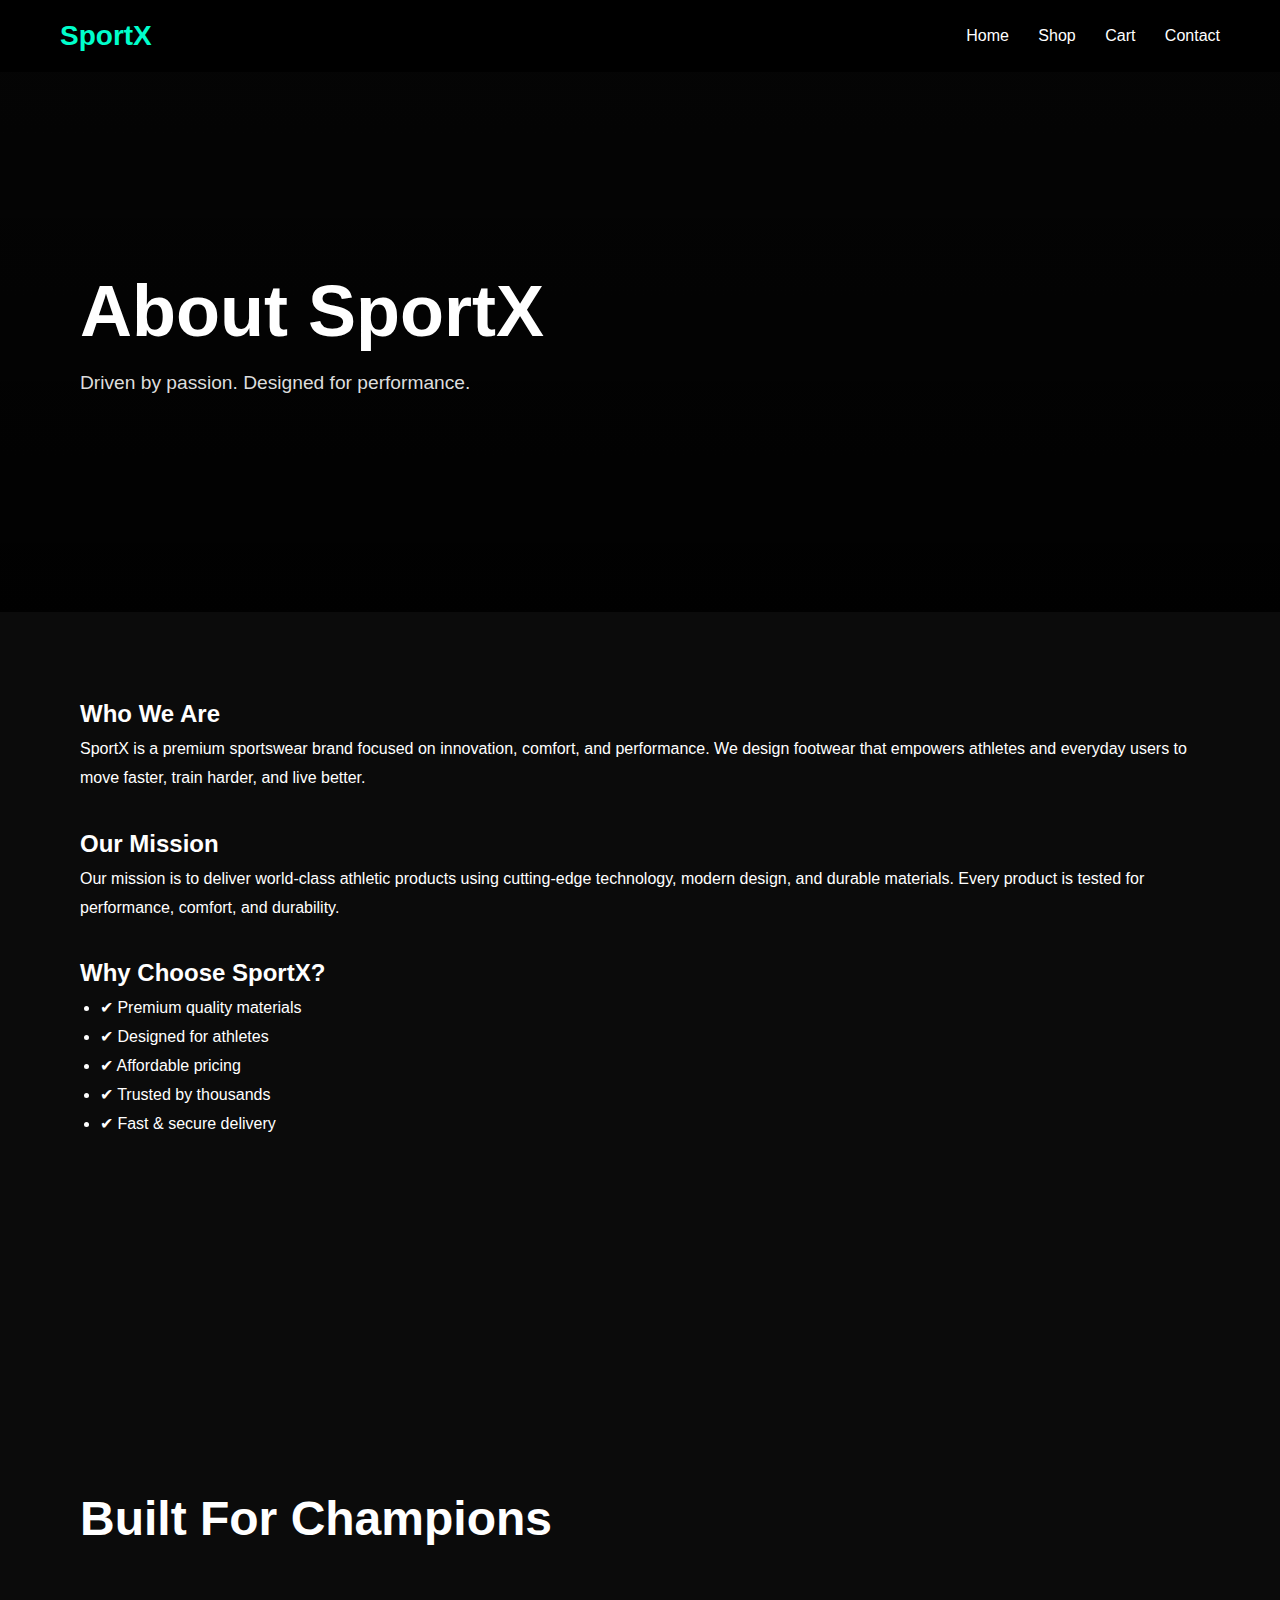
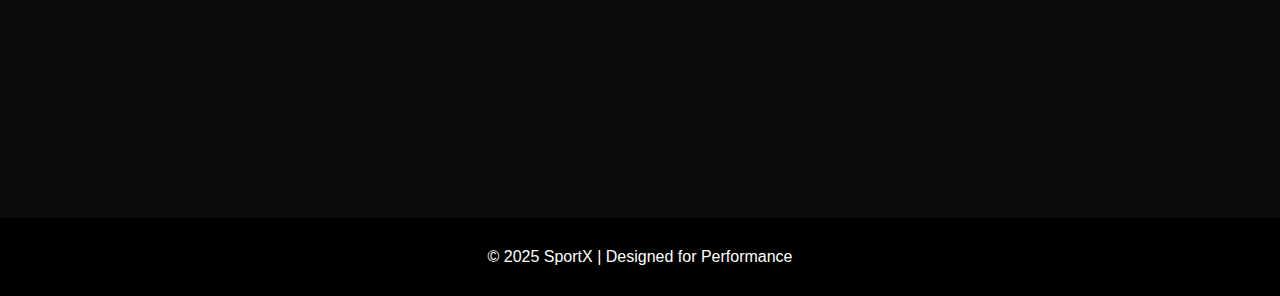
<file: index.html/about.html>
<!DOCTYPE html>
<html lang="en">
<head>
    <title>About Us | SportX</title>
    <link rel="stylesheet" href="style.css">
</head>
<body>

<nav>
    <h1>SportX</h1>
    <div>
        <a href="index.html">Home</a>
        <a href="shop.html">Shop</a>
        <a href="cart.html">Cart</a>
        <a href="contact.html">Contact</a>
    </div>
</nav>

<section class="hero" style="height:60vh;">
    <div>
        <h2>About SportX</h2>
        <p>Driven by passion. Designed for performance.</p>
    </div>
</section>

<section style="padding:80px; line-height:1.8;">
    <h2>Who We Are</h2>
    <p>
        SportX is a premium sportswear brand focused on innovation, comfort, and performance.
        We design footwear that empowers athletes and everyday users to move faster, train harder,
        and live better.
    </p>

    <br>

    <h2>Our Mission</h2>
    <p>
        Our mission is to deliver world-class athletic products using cutting-edge technology,
        modern design, and durable materials. Every product is tested for performance,
        comfort, and durability.
    </p>

    <br>

    <h2>Why Choose SportX?</h2>
    <ul style="margin-left:20px;">
        <li>✔ Premium quality materials</li>
        <li>✔ Designed for athletes</li>
        <li>✔ Affordable pricing</li>
        <li>✔ Trusted by thousands</li>
        <li>✔ Fast & secure delivery</li>
    </ul>
</section>

<section class="banner">
    <h2>Built For Champions</h2>
</section>

<footer>
    <p>© 2025 SportX | Designed for Performance</p>
</footer>

</body>
</html>
</file>
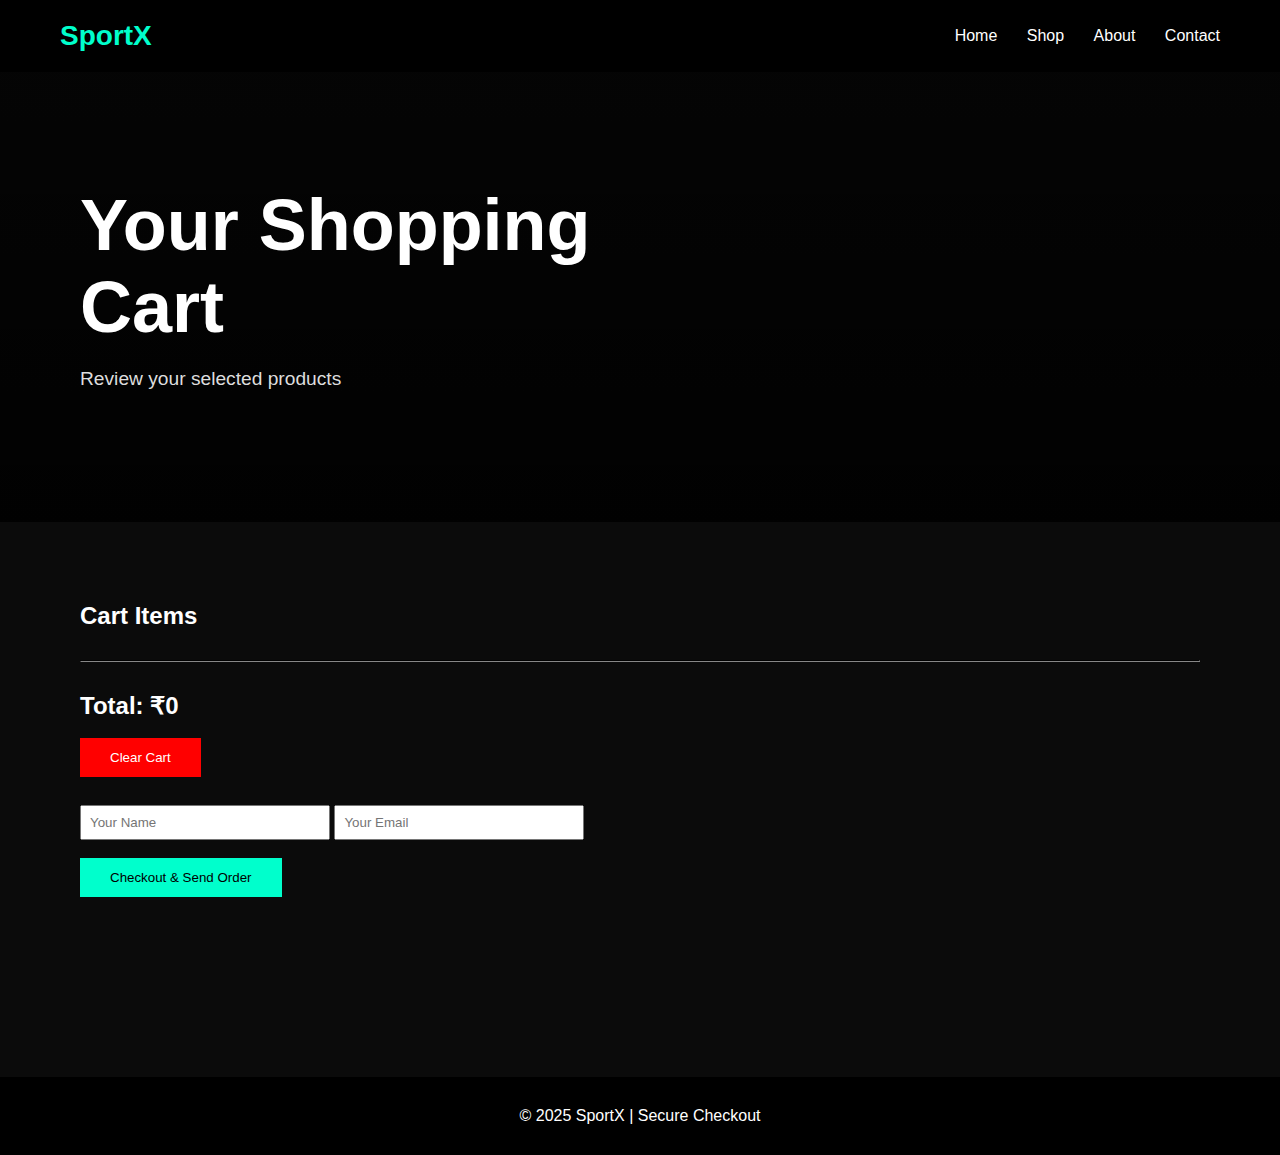
<file: index.html/cart.html>
<!DOCTYPE html>
<html lang="en">
<head>
    <title>Your Cart | SportX</title>
    <link rel="stylesheet" href="style.css">
</head>
<body>

<!-- NAVBAR -->
<nav>
    <h1>SportX</h1>
    <div>
        <a href="index.html">Home</a>
        <a href="shop.html">Shop</a>
        <a href="about.html">About</a>
        <a href="contact.html">Contact</a>
    </div>
</nav>

<!-- CART HEADER -->
<section class="hero" style="height:50vh;">
    <div>
        <h2>Your Shopping Cart</h2>
        <p>Review your selected products</p>
    </div>
</section>

<!-- CART CONTENT -->
<div class="cart-box">

    <h2 style="margin-bottom:20px;">Cart Items</h2>
    <div id="cart-items">
        <!-- Items inserted by JavaScript -->
    </div>

    <hr style="margin:30px 0; border-color:#333;">

    <h2>Total: ₹<span id="total-price">0</span></h2>

    <br>

    <button onclick="clearCart()" style="padding:12px 30px; background:red; color:white; border:none;">
        Clear Cart
    </button>

    <!-- Formspree Checkout -->
    <form id="orderForm" action="https://formspree.io/f/meeqakzj" method="POST">
        <input type="hidden" name="order" id="orderData">
        <input type="hidden" name="customerName" id="customerName">
        <input type="hidden" name="customerEmail" id="customerEmail">
        <br>
        <input type="text" id="nameInput" placeholder="Your Name" required style="padding:8px;width:250px;margin-top:10px;">
        <input type="email" id="emailInput" placeholder="Your Email" required style="padding:8px;width:250px;margin-top:10px;">
        <br><br>
        <button type="submit" style="padding:12px 30px; background:#00ffcc; border:none; cursor:pointer;">
            Checkout & Send Order
        </button>
    </form>

</div>

<footer>
    <p>© 2025 SportX | Secure Checkout</p>
</footer>

<script src="script.js"></script>
</body>
</html>
</file>
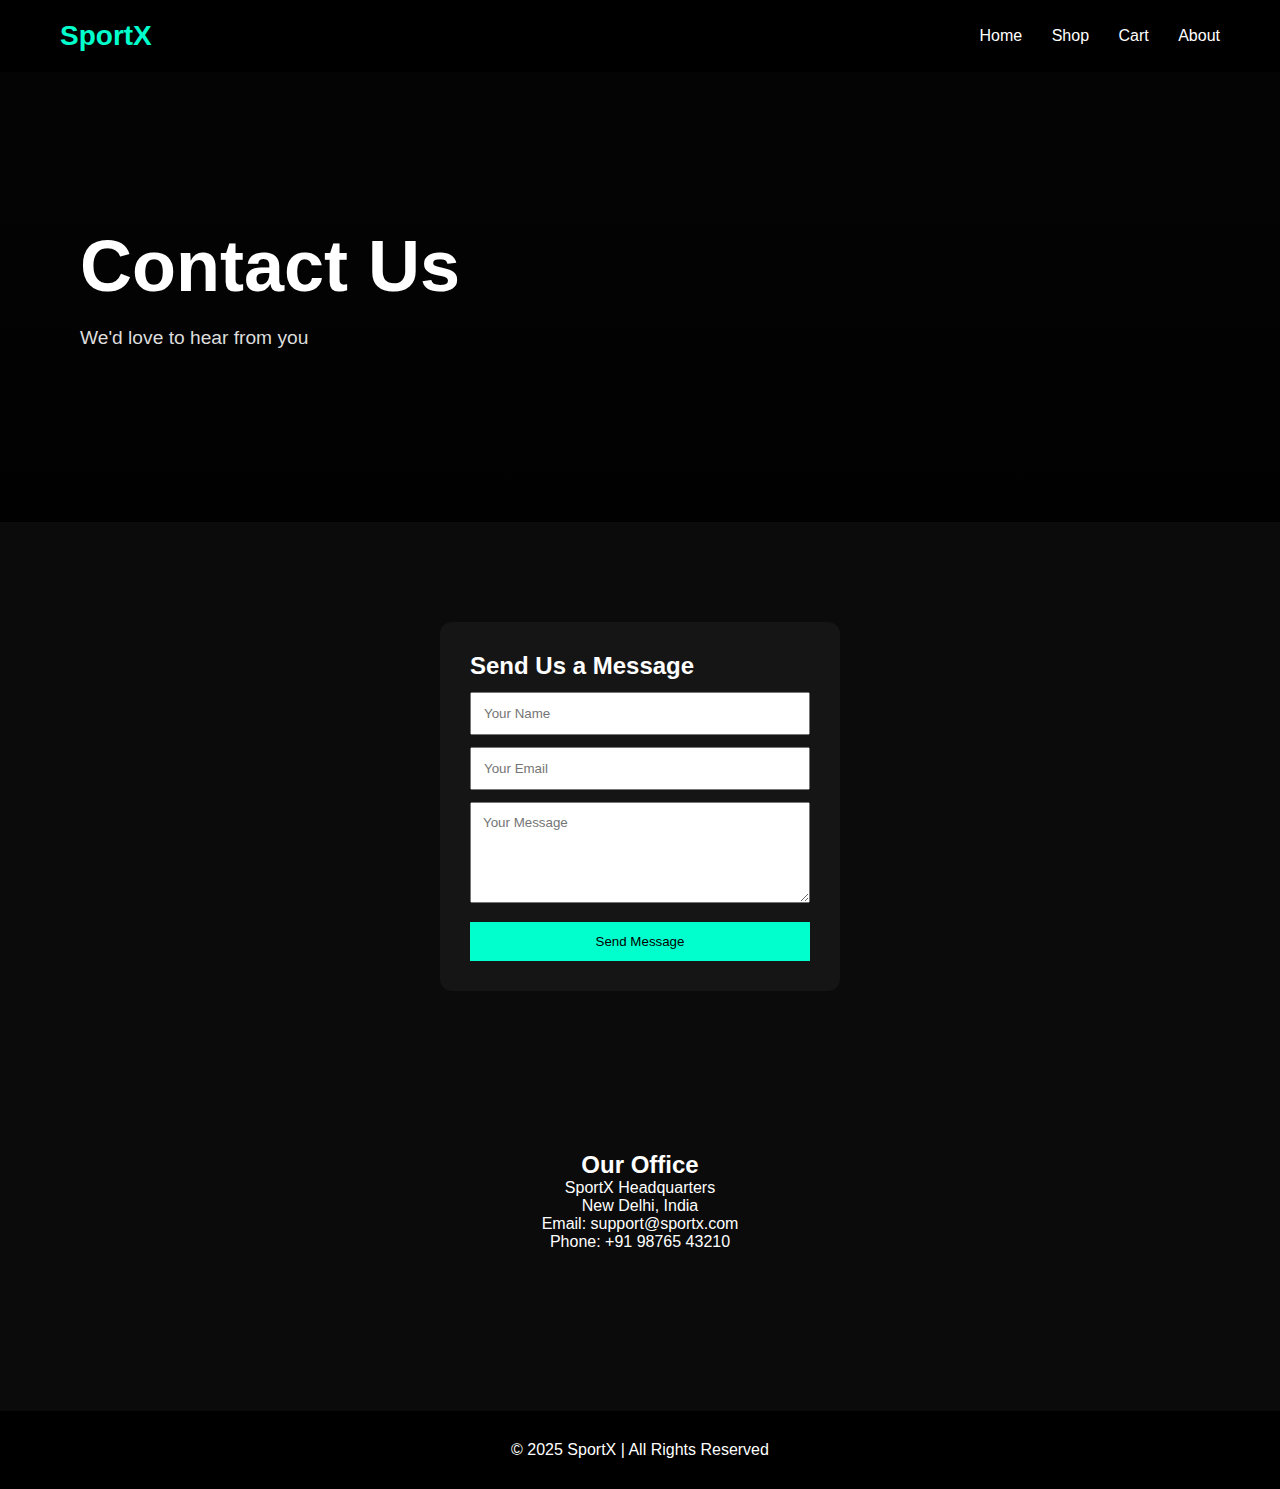
<file: index.html/contact.html>
<!DOCTYPE html>
<html lang="en">
<head>
    <title>Contact Us | SportX</title>
    <link rel="stylesheet" href="style.css">
</head>
<body>

<nav>
    <h1>SportX</h1>
    <div>
        <a href="index.html">Home</a>
        <a href="shop.html">Shop</a>
        <a href="cart.html">Cart</a>
        <a href="about.html">About</a>
    </div>
</nav>

<section class="hero" style="height:50vh;">
    <div>
        <h2>Contact Us</h2>
        <p>We'd love to hear from you</p>
    </div>
</section>

<div class="form-box">
    <h2>Send Us a Message</h2>

    <input type="text" placeholder="Your Name">
    <input type="email" placeholder="Your Email">
    <textarea rows="5" placeholder="Your Message"></textarea>

    <button>Send Message</button>
</div>

<section style="padding:60px; text-align:center;">
    <h2>Our Office</h2>
    <p>SportX Headquarters</p>
    <p>New Delhi, India</p>
    <p>Email: support@sportx.com</p>
    <p>Phone: +91 98765 43210</p>
</section>

<footer>
    <p>© 2025 SportX | All Rights Reserved</p>
</footer>

</body>
</html>
</file>
<file: index.html/style.css>
/* ===============================
   GLOBAL RESET & BASE
================================ */
* {
    margin: 0;
    padding: 0;
    box-sizing: border-box;
    font-family: 'Segoe UI', sans-serif;
}

body {
    background: #0b0b0b;
    color: #fff;
    overflow-x: hidden;
}

/* ===============================
   NAVBAR
================================ */
nav {
    width: 100%;
    background: #000;
    padding: 20px 60px;
    display: flex;
    justify-content: space-between;
    align-items: center;
    position: sticky;
    top: 0;
    z-index: 1000;
}

nav h1 {
    color: #00ffcc;
    font-size: 28px;
}

nav a {
    color: white;
    margin-left: 25px;
    text-decoration: none;
    font-weight: 500;
}

nav a:hover {
    color: #00ffcc;
}

/* ===============================
   HERO SECTION
================================ */
.hero {
    height: 100vh;
    background: linear-gradient(rgba(0,0,0,.6), rgba(0,0,0,.9)),
    url("https://images.unsplash.com/photo-1542291026-7eec264c27ff") center/cover;
    display: flex;
    align-items: center;
    padding: 80px;
}

.hero h2 {
    font-size: 4.5rem;
    max-width: 600px;
}

.hero p {
    margin: 20px 0;
    color: #ddd;
    font-size: 1.2rem;
}

.hero button {
    padding: 16px 45px;
    font-size: 16px;
    background: #00ffcc;
    border: none;
    cursor: pointer;
    transition: 0.3s;
}

.hero button:hover {
    background: white;
    color: black;
}

/* ===============================
   SECTION TITLES
================================ */
.section-title {
    text-align: center;
    margin: 80px 0 40px;
    font-size: 2.5rem;
}

/* ===============================
   PRODUCTS GRID
================================ */
.products {
    padding: 0 80px 80px;
    display: grid;
    grid-template-columns: repeat(auto-fit, minmax(280px, 1fr));
    gap: 30px;
}

.card {
    background: #151515;
    border-radius: 15px;
    overflow: hidden;
    transition: 0.4s;
}

.card:hover {
    transform: translateY(-12px);
}

.card img {
    width: 100%;
    height: 260px;
    object-fit: cover;
}

.card .info {
    padding: 20px;
}

.card h3 {
    margin-bottom: 5px;
}

.card p {
    color: #bbb;
}

.card button {
    margin-top: 15px;
    width: 100%;
    padding: 12px;
    border: none;
    background: #00ffcc;
    cursor: pointer;
}

/* ===============================
   BANNER SECTION
================================ */
.banner {
    margin: 100px 0;
    height: 400px;
    background: url("https://images.unsplash.com/photo-1528701800489-20be3c5fa7b3") center/cover;
    display: flex;
    align-items: center;
    padding: 80px;
}

.banner h2 {
    font-size: 3rem;
    max-width: 500px;
}

/* ===============================
   CART PAGE
================================ */
.cart-box {
    padding: 80px;
}

.cart-item {
    background: #151515;
    padding: 20px;
    margin-bottom: 15px;
    display: flex;
    justify-content: space-between;
    border-radius: 10px;
}

/* ===============================
   FORMS
================================ */
.form-box {
    width: 400px;
    margin: 100px auto;
    background: #151515;
    padding: 30px;
    border-radius: 12px;
}

.form-box input,
.form-box textarea {
    width: 100%;
    padding: 12px;
    margin-top: 12px;
}

.form-box button {
    margin-top: 15px;
    width: 100%;
    padding: 12px;
    background: #00ffcc;
    border: none;
}

/* ===============================
   FOOTER
================================ */
footer {
    background: #000;
    text-align: center;
    padding: 30px;
    margin-top: 100px;
}
</file>
